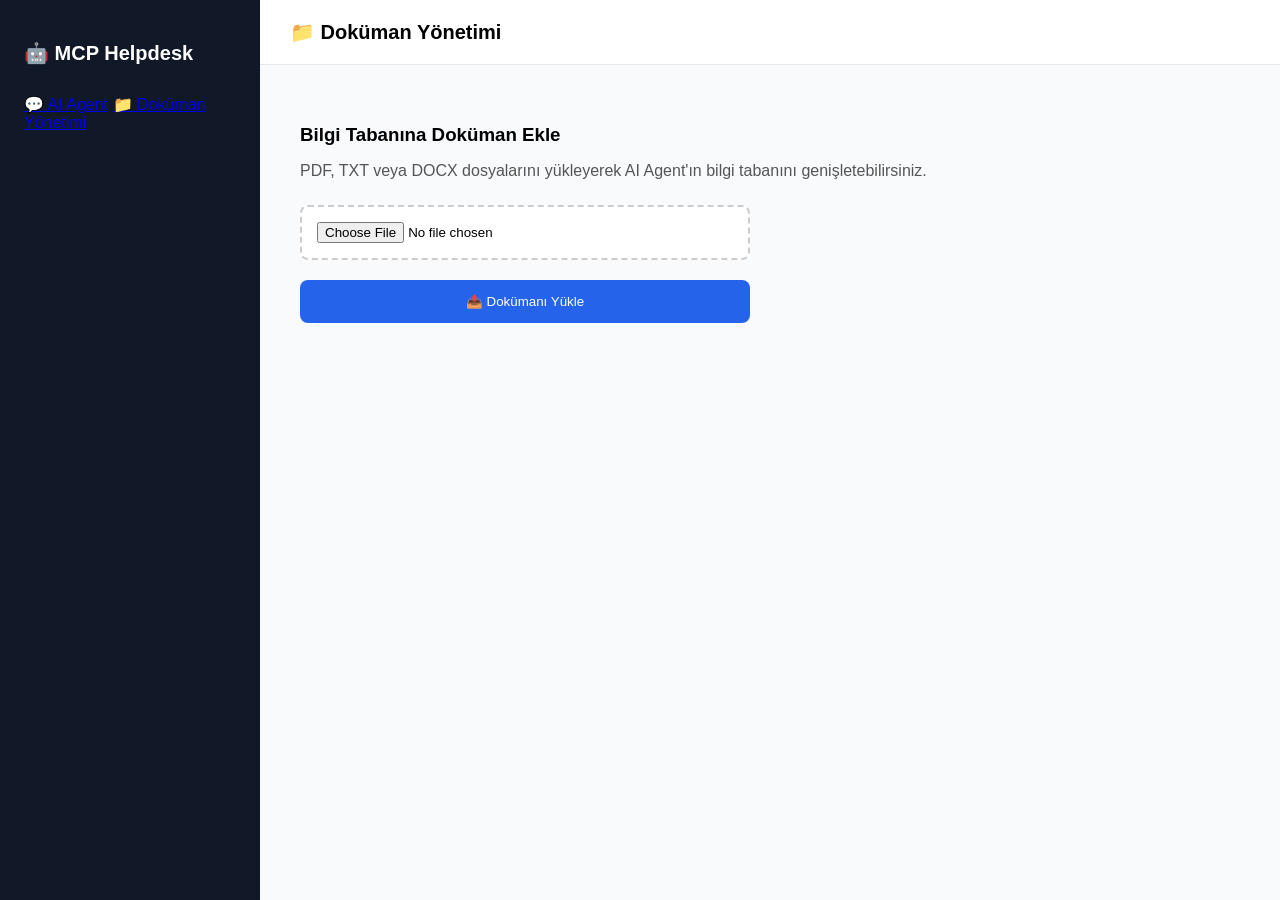
<file: templates/documents.html>
<!DOCTYPE html>
<html lang="tr">
<head>
    <meta charset="UTF-8">
    <meta name="viewport" content="width=device-width, initial-scale=1.0">
    <title>Doküman Yönetimi | MCP Helpdesk</title>
    <link rel="stylesheet" href="/static/css/style.css">
</head>
<body>

<div class="app">

    <aside class="sidebar">
        <h2>🤖 MCP Helpdesk</h2>

        <nav>
            <a href="/chat-ui">💬 AI Agent</a>
            <a href="/documents-ui">📁 Doküman Yönetimi</a>
        </nav>
    </aside>

    <main class="chat-container">

        <header class="chat-header">
            <h2>📁 Doküman Yönetimi</h2>
        </header>

        <section class="document-container">

            <h3>Bilgi Tabanına Doküman Ekle</h3>

            <p>
                PDF, TXT veya DOCX dosyalarını yükleyerek
                AI Agent'ın bilgi tabanını genişletebilirsiniz.
            </p>

            <form id="uploadForm">

                <input
                    type="file"
                    id="documentFile"
                    accept=".pdf,.txt,.docx"
                    required
                >

                <button type="submit" id="uploadButton">
                    📤 Dokümanı Yükle
                </button>

            </form>

            <p id="uploadStatus"></p>

        </section>

    </main>

</div>

<script src="/static/js/documents.js"></script>

</body>
</html>
</file>
<file: static/css/style.css>
* {
    box-sizing: border-box;
}

body {
    margin: 0;
    font-family: Arial, sans-serif;
    background: #f8fafc;
}

.app {
    display: flex;
    height: 100vh;
}

/* Sol menü */

.sidebar {
    width: 260px;
    background: #111827;
    color: white;
    padding: 24px;
}

.sidebar h2 {
    font-size: 20px;
    margin-bottom: 30px;
}

.sidebar h3 {
    margin-top: 35px;
    font-size: 14px;
    color: #9ca3af;
}

#newChatBtn {
    width: 100%;
    padding: 13px;
    background: #2563eb;
    color: white;
    border: none;
    border-radius: 8px;
    cursor: pointer;
}

/* Sohbet alanı */

.chat-container {
    flex: 1;
    display: flex;
    flex-direction: column;
    min-width: 0;
}

.chat-header {
    background: white;
    padding: 20px 30px;
    border-bottom: 1px solid #e5e7eb;
    display: flex;
    justify-content: space-between;
    align-items: center;
}

.chat-header h2 {
    margin: 0;
    font-size: 20px;
}

.chat-header span {
    color: #16a34a;
    font-size: 13px;
}

.messages {
    flex: 1;
    overflow-y: auto;
    padding: 30px;
}

.welcome {
    text-align: center;
    margin-top: 100px;
    color: #64748b;
}

/* Mesaj yazma alanı */

.chat-input {
    display: flex;
    padding: 20px 30px;
    background: white;
    border-top: 1px solid #e5e7eb;
    gap: 12px;
}

.chat-input input {
    flex: 1;
    padding: 14px;
    border: 1px solid #d1d5db;
    border-radius: 8px;
    font-size: 15px;
    min-width: 0;
}

.chat-input button {
    padding: 14px 24px;
    background: #2563eb;
    color: white;
    border: none;
    border-radius: 8px;
    cursor: pointer;
}

.chat-input button:hover,
#newChatBtn:hover {
    background: #1d4ed8;
}

/* Sohbet mesajları */

.message {
    max-width: 75%;
    padding: 14px 18px;
    margin-bottom: 16px;
    border-radius: 12px;
    line-height: 1.6;
    white-space: pre-wrap;
    overflow-wrap: anywhere;
}

.message.user {
    background: #2563eb;
    color: white;
    margin-left: auto;
}

.message.assistant {
    background: #e5e7eb;
    color: #111827;
    margin-right: auto;
}

.chat-input button:disabled {
    background: #94a3b8;
    cursor: not-allowed;
}



.confirmation-buttons {
    display: flex;
    gap: 10px;
    margin-bottom: 20px;
}

.confirmation-buttons button {
    padding: 10px 18px;
    border: none;
    border-radius: 8px;
    color: white;
    cursor: pointer;
}

.approve-btn {
    background: #16a34a;
}

.cancel-btn {
    background: #dc2626;
}

.confirmation-buttons button:disabled {
    opacity: 0.5;
    cursor: not-allowed;
}


/* Sohbet listesi */

#chatList {
    display: flex;
    flex-direction: column;
    gap: 8px;
    margin-top: 15px;
    max-height: calc(100vh - 230px);
    overflow-y: auto;
}

.chat-item {
    width: 100%;
    padding: 12px;
    background: #1f2937;
    color: #e5e7eb;
    border: none;
    border-radius: 8px;
    text-align: left;
    cursor: pointer;
    font-size: 13px;
}

.chat-item:hover {
    background: #374151;
}

.chat-item {
    white-space: nowrap;
    overflow: hidden;
    text-overflow: ellipsis;
}

.chat-item.active {
    background: #2563eb;
    color: white;
}


#chatList .chat-item.active {
    background-color: #2563eb !important;
    color: white !important;
}


/* Doküman Yönetimi */

.document-container {
    padding: 40px;
}

.document-container h3 {
    margin-bottom: 15px;
}

.document-container p {
    margin-bottom: 25px;
    color: #555;
}

#uploadForm {
    display: flex;
    flex-direction: column;
    gap: 20px;
    max-width: 450px;
}

#documentFile {
    padding: 15px;
    border: 2px dashed #ccc;
    border-radius: 8px;
    background: white;
}

#uploadButton {
    padding: 14px;
    background: #2563eb;
    color: white;
    border: none;
    border-radius: 8px;
    cursor: pointer;
}

#uploadButton:hover {
    background: #1d4ed8;
}

#uploadStatus {
    margin-top: 20px;
    font-weight: 500;
}
</file>
